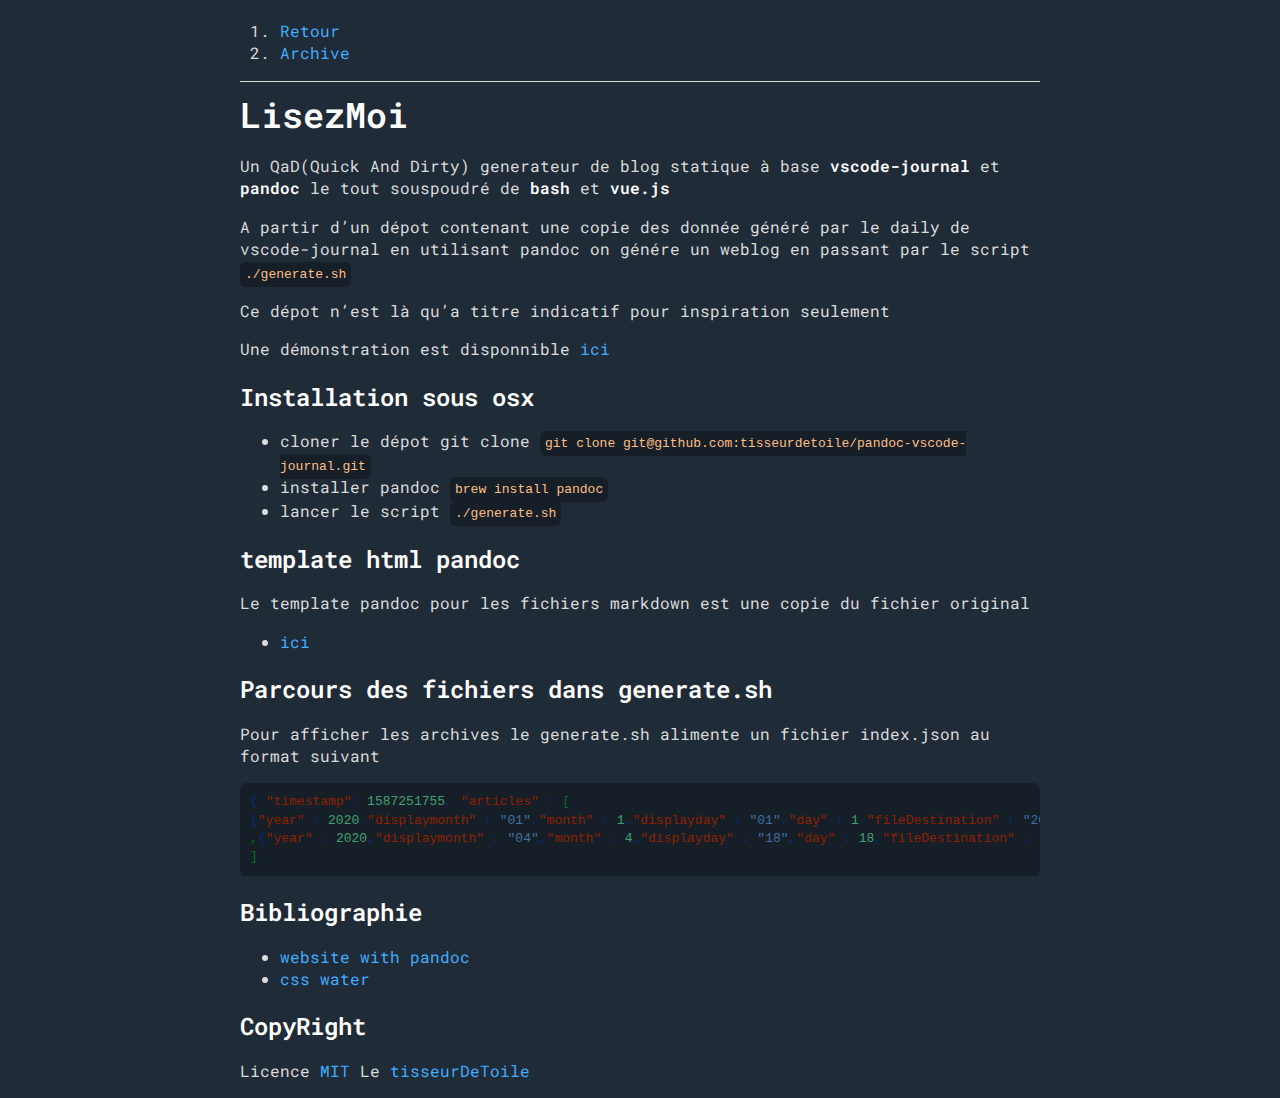
<file: docs/index.html>
<!DOCTYPE html>
<html
  xmlns="http://www.w3.org/1999/xhtml"
  lang=""
  xml:lang=""
  >
  <head>
    <meta charset="utf-8" />
    <meta name="generator" content="pandoc" />
    <meta
      name="viewport"
      content="width=device-width, initial-scale=1.0, user-scalable=yes"
    />
    <link
      href="https://fonts.googleapis.com/css2?family=Roboto+Mono&display=swap"
      rel="stylesheet"
    />
          <title>LisezMoi</title>
    <style>
      code{white-space: pre-wrap;}
      span.smallcaps{font-variant: small-caps;}
      span.underline{text-decoration: underline;}
      div.column{display: inline-block; vertical-align: top; width: 50%;}
      div.hanging-indent{margin-left: 1.5em; text-indent: -1.5em;}
      ul.task-list{list-style: none;}
      pre > code.sourceCode { white-space: pre; position: relative; }
      pre > code.sourceCode > span { display: inline-block; line-height: 1.25; }
      pre > code.sourceCode > span:empty { height: 1.2em; }
      code.sourceCode > span { color: inherit; text-decoration: inherit; }
      div.sourceCode { margin: 1em 0; }
      pre.sourceCode { margin: 0; }
      @media screen {
      div.sourceCode { overflow: auto; }
      }
      @media print {
      pre > code.sourceCode { white-space: pre-wrap; }
      pre > code.sourceCode > span { text-indent: -5em; padding-left: 5em; }
      }
      pre.numberSource code
        { counter-reset: source-line 0; }
      pre.numberSource code > span
        { position: relative; left: -4em; counter-increment: source-line; }
      pre.numberSource code > span > a:first-child::before
        { content: counter(source-line);
          position: relative; left: -1em; text-align: right; vertical-align: baseline;
          border: none; display: inline-block;
          -webkit-touch-callout: none; -webkit-user-select: none;
          -khtml-user-select: none; -moz-user-select: none;
          -ms-user-select: none; user-select: none;
          padding: 0 4px; width: 4em;
          color: #aaaaaa;
        }
      pre.numberSource { margin-left: 3em; border-left: 1px solid #aaaaaa;  padding-left: 4px; }
      div.sourceCode
        {   }
      @media screen {
      pre > code.sourceCode > span > a:first-child::before { text-decoration: underline; }
      }
      code span.al { color: #ff0000; font-weight: bold; } /* Alert */
      code span.an { color: #60a0b0; font-weight: bold; font-style: italic; } /* Annotation */
      code span.at { color: #7d9029; } /* Attribute */
      code span.bn { color: #40a070; } /* BaseN */
      code span.bu { } /* BuiltIn */
      code span.cf { color: #007020; font-weight: bold; } /* ControlFlow */
      code span.ch { color: #4070a0; } /* Char */
      code span.cn { color: #880000; } /* Constant */
      code span.co { color: #60a0b0; font-style: italic; } /* Comment */
      code span.cv { color: #60a0b0; font-weight: bold; font-style: italic; } /* CommentVar */
      code span.do { color: #ba2121; font-style: italic; } /* Documentation */
      code span.dt { color: #902000; } /* DataType */
      code span.dv { color: #40a070; } /* DecVal */
      code span.er { color: #ff0000; font-weight: bold; } /* Error */
      code span.ex { } /* Extension */
      code span.fl { color: #40a070; } /* Float */
      code span.fu { color: #06287e; } /* Function */
      code span.im { } /* Import */
      code span.in { color: #60a0b0; font-weight: bold; font-style: italic; } /* Information */
      code span.kw { color: #007020; font-weight: bold; } /* Keyword */
      code span.op { color: #666666; } /* Operator */
      code span.ot { color: #007020; } /* Other */
      code span.pp { color: #bc7a00; } /* Preprocessor */
      code span.sc { color: #4070a0; } /* SpecialChar */
      code span.ss { color: #bb6688; } /* SpecialString */
      code span.st { color: #4070a0; } /* String */
      code span.va { color: #19177c; } /* Variable */
      code span.vs { color: #4070a0; } /* VerbatimString */
      code span.wa { color: #60a0b0; font-weight: bold; font-style: italic; } /* Warning */
    </style>
        <link rel="stylesheet" href="style.css" />
     
    <!--[if lt IE 9]>
      <script src="//cdnjs.cloudflare.com/ajax/libs/html5shiv/3.7.3/html5shiv-printshiv.min.js"></script>
    <![endif]-->
    
  </head>

  <body>
     <!-- START NAV -->
<nav>
  <ol>
    <li><a href="/">Retour</a></li>
    <li><a href="./archive.html">Archive</a></li>
  </ol>
</nav>
<!-- END NAV -->
<hr />      <header id="title-block-header">
             </header>
      <h1 id="lisezmoi">LisezMoi</h1>
<p>Un QaD(Quick And Dirty) generateur de blog statique à base <strong>vscode-journal</strong> et <strong>pandoc</strong> le tout souspoudré de <strong>bash</strong> et <strong>vue.js</strong></p>
<p>A partir d’un dépot contenant une copie des donnée généré par le daily de vscode-journal en utilisant pandoc on génére un weblog en passant par le script <code>./generate.sh</code></p>
<p>Ce dépot n’est là qu’a titre indicatif pour inspiration seulement</p>
<p>Une démonstration est disponnible <a href="https://tisseurdetoile.github.io/pandoc-vscode-journal/">ici</a></p>
<h2 id="installation-sous-osx">Installation sous osx</h2>
<ul>
<li>cloner le dépot git clone <code>git clone git@github.com:tisseurdetoile/pandoc-vscode-journal.git</code></li>
<li>installer pandoc <code>brew install pandoc</code></li>
<li>lancer le script <code>./generate.sh</code></li>
</ul>
<h2 id="template-html-pandoc">template html pandoc</h2>
<p>Le template pandoc pour les fichiers markdown est une copie du fichier original</p>
<ul>
<li><a href="https://github.com/jgm/pandoc-templates/blob/master/default.html5">ici</a></li>
</ul>
<h2 id="parcours-des-fichiers-dans-generate.sh">Parcours des fichiers dans generate.sh</h2>
<p>Pour afficher les archives le generate.sh alimente un fichier index.json au format suivant</p>
<div class="sourceCode" id="cb1"><pre class="sourceCode json"><code class="sourceCode json"><span id="cb1-1"><a href="#cb1-1"></a><span class="fu">{</span> <span class="dt">&quot;timestamp&quot;</span><span class="fu">:</span> <span class="dv">1587251755</span><span class="fu">,</span> <span class="dt">&quot;articles&quot;</span> <span class="fu">:</span> <span class="ot">[</span></span>
<span id="cb1-2"><a href="#cb1-2"></a><span class="fu">{</span><span class="dt">&quot;year&quot;</span> <span class="fu">:</span> <span class="dv">2020</span><span class="fu">,</span><span class="dt">&quot;displaymonth&quot;</span> <span class="fu">:</span> <span class="st">&quot;01&quot;</span><span class="fu">,</span><span class="dt">&quot;month&quot;</span> <span class="fu">:</span> <span class="dv">1</span><span class="fu">,</span><span class="dt">&quot;displayday&quot;</span> <span class="fu">:</span> <span class="st">&quot;01&quot;</span><span class="fu">,</span><span class="dt">&quot;day&quot;</span> <span class="fu">:</span> <span class="dv">1</span><span class="fu">,</span><span class="dt">&quot;fileDestination&quot;</span> <span class="fu">:</span> <span class="st">&quot;2020_01_01.html&quot;</span><span class="fu">}</span></span>
<span id="cb1-3"><a href="#cb1-3"></a><span class="ot">,</span><span class="fu">{</span><span class="dt">&quot;year&quot;</span> <span class="fu">:</span> <span class="dv">2020</span><span class="fu">,</span><span class="dt">&quot;displaymonth&quot;</span> <span class="fu">:</span> <span class="st">&quot;04&quot;</span><span class="fu">,</span><span class="dt">&quot;month&quot;</span> <span class="fu">:</span> <span class="dv">4</span><span class="fu">,</span><span class="dt">&quot;displayday&quot;</span> <span class="fu">:</span> <span class="st">&quot;18&quot;</span><span class="fu">,</span><span class="dt">&quot;day&quot;</span> <span class="fu">:</span> <span class="dv">18</span><span class="fu">,</span><span class="dt">&quot;fileDestination&quot;</span> <span class="fu">:</span> <span class="st">&quot;2020_04_18.html&quot;</span><span class="fu">}</span></span>
<span id="cb1-4"><a href="#cb1-4"></a><span class="ot">]</span></span></code></pre></div>
<h2 id="bibliographie">Bibliographie</h2>
<ul>
<li><a href="https://www.romangeber.com/static_websites_with_pandoc/">website with pandoc</a></li>
<li><a href="https://kognise.github.io/water.css/">css water</a></li>
</ul>
<h2 id="copyright">CopyRight</h2>
<p>Licence <a href="LICENSE">MIT</a> Le <a href="http://www.tisseurdetoile.net">tisseurDeToile</a></p> 
  </body>
</html>
</file>
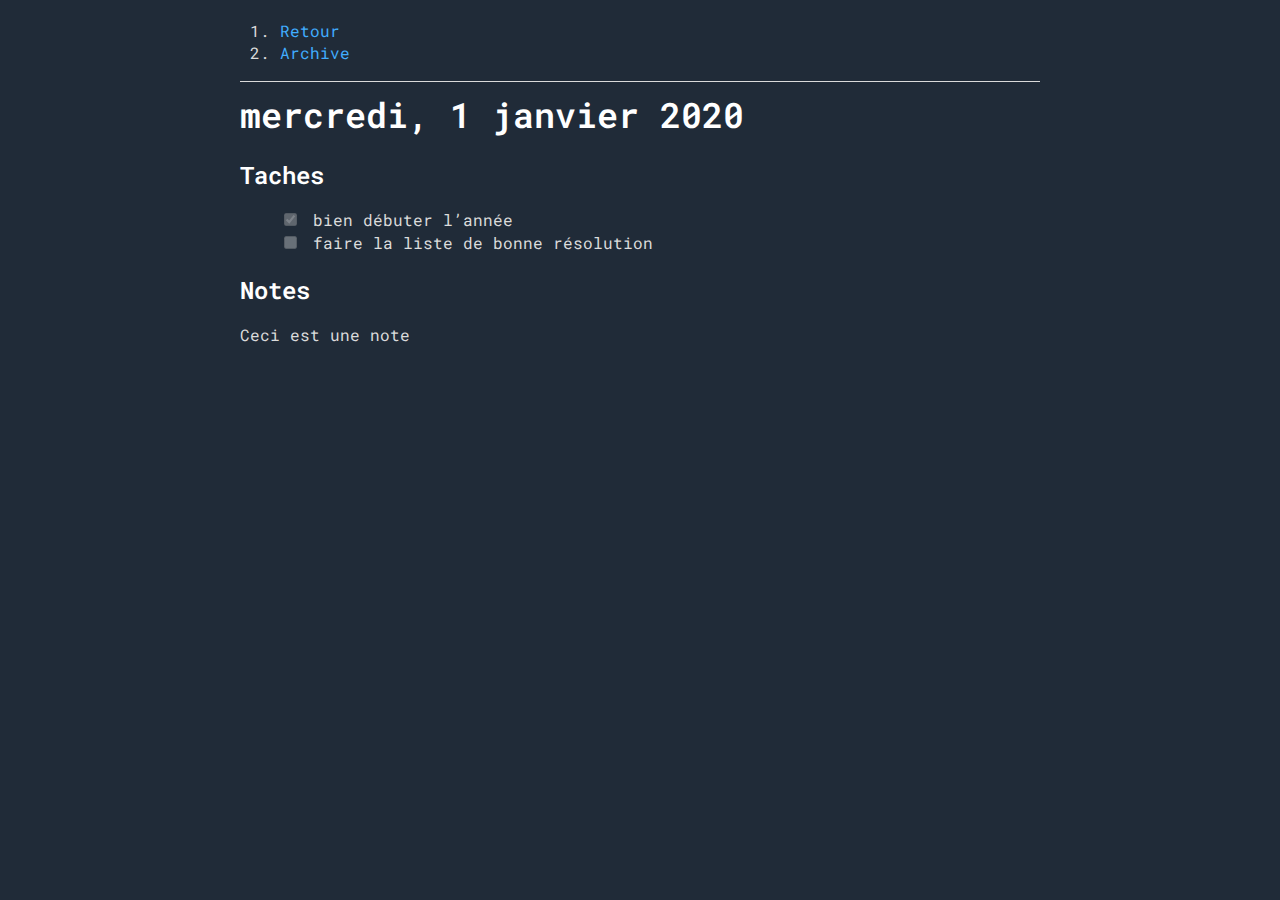
<file: docs/2020_01_01.html>
<!DOCTYPE html>
<html
  xmlns="http://www.w3.org/1999/xhtml"
  lang=""
  xml:lang=""
  >
  <head>
    <meta charset="utf-8" />
    <meta name="generator" content="pandoc" />
    <meta
      name="viewport"
      content="width=device-width, initial-scale=1.0, user-scalable=yes"
    />
    <link
      href="https://fonts.googleapis.com/css2?family=Roboto+Mono&display=swap"
      rel="stylesheet"
    />
          <title>2020_01_01</title>
    <style>
      code{white-space: pre-wrap;}
      span.smallcaps{font-variant: small-caps;}
      span.underline{text-decoration: underline;}
      div.column{display: inline-block; vertical-align: top; width: 50%;}
      div.hanging-indent{margin-left: 1.5em; text-indent: -1.5em;}
      ul.task-list{list-style: none;}
    </style>
        <link rel="stylesheet" href="style.css" />
     
    <!--[if lt IE 9]>
      <script src="//cdnjs.cloudflare.com/ajax/libs/html5shiv/3.7.3/html5shiv-printshiv.min.js"></script>
    <![endif]-->
    
  </head>

  <body>
     <!-- START NAV -->
<nav>
  <ol>
    <li><a href="/">Retour</a></li>
    <li><a href="./archive.html">Archive</a></li>
  </ol>
</nav>
<!-- END NAV -->
<hr />      <header id="title-block-header">
             </header>
      <h1 id="mercredi-1-janvier-2020">mercredi, 1 janvier 2020</h1>
<h2 id="taches">Taches</h2>
<ul class="task-list">
<li><input type="checkbox" disabled="" checked="" />
bien débuter l’année</li>
<li><input type="checkbox" disabled="" />
faire la liste de bonne résolution</li>
</ul>
<h2 id="notes">Notes</h2>
<p>Ceci est une note</p> 
  </body>
</html>
</file>
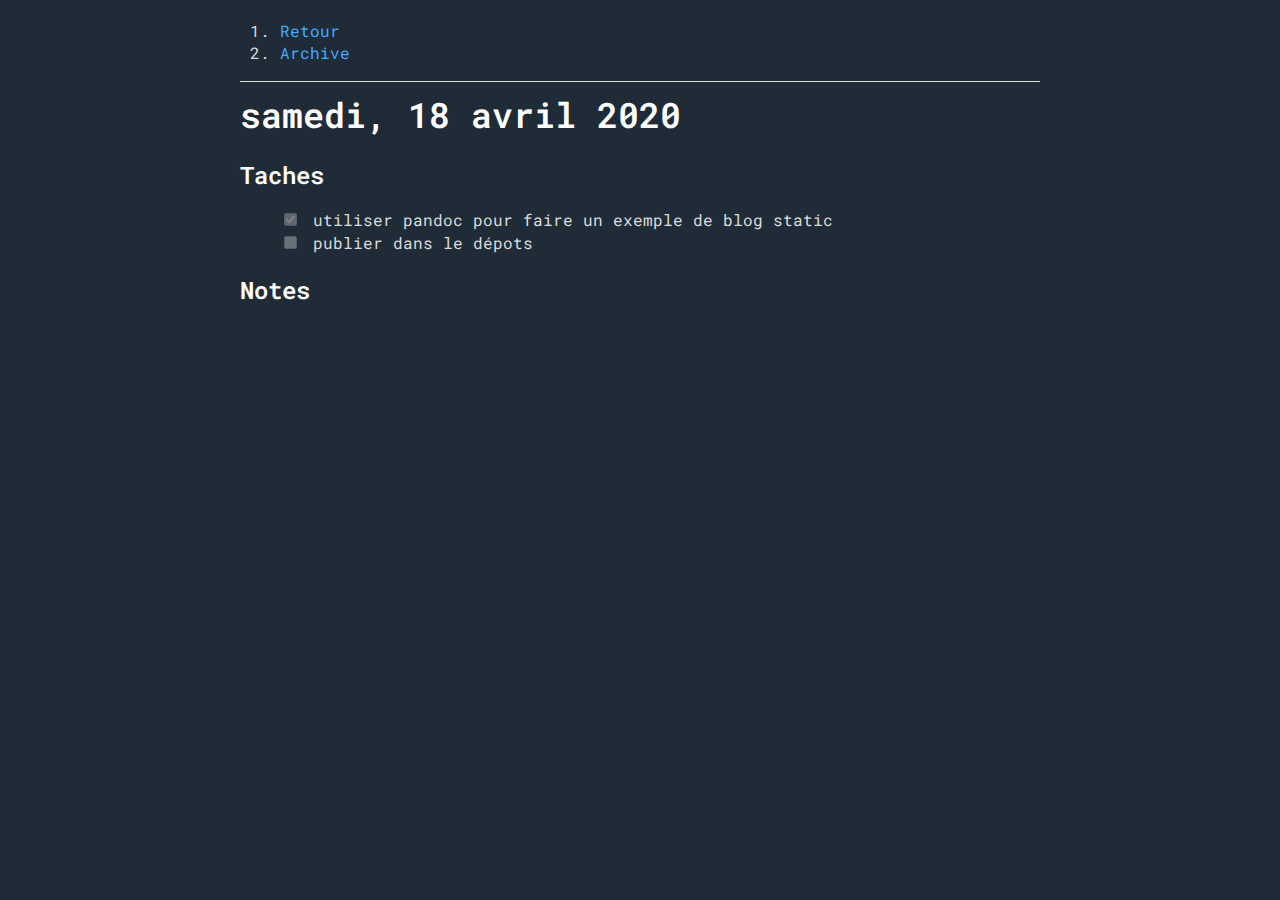
<file: docs/2020_04_18.html>
<!DOCTYPE html>
<html
  xmlns="http://www.w3.org/1999/xhtml"
  lang=""
  xml:lang=""
  >
  <head>
    <meta charset="utf-8" />
    <meta name="generator" content="pandoc" />
    <meta
      name="viewport"
      content="width=device-width, initial-scale=1.0, user-scalable=yes"
    />
    <link
      href="https://fonts.googleapis.com/css2?family=Roboto+Mono&display=swap"
      rel="stylesheet"
    />
          <title>2020_04_18</title>
    <style>
      code{white-space: pre-wrap;}
      span.smallcaps{font-variant: small-caps;}
      span.underline{text-decoration: underline;}
      div.column{display: inline-block; vertical-align: top; width: 50%;}
      div.hanging-indent{margin-left: 1.5em; text-indent: -1.5em;}
      ul.task-list{list-style: none;}
    </style>
        <link rel="stylesheet" href="style.css" />
     
    <!--[if lt IE 9]>
      <script src="//cdnjs.cloudflare.com/ajax/libs/html5shiv/3.7.3/html5shiv-printshiv.min.js"></script>
    <![endif]-->
    
  </head>

  <body>
     <!-- START NAV -->
<nav>
  <ol>
    <li><a href="/">Retour</a></li>
    <li><a href="./archive.html">Archive</a></li>
  </ol>
</nav>
<!-- END NAV -->
<hr />      <header id="title-block-header">
             </header>
      <h1 id="samedi-18-avril-2020">samedi, 18 avril 2020</h1>
<h2 id="taches">Taches</h2>
<ul class="task-list">
<li><input type="checkbox" disabled="" checked="" />
utiliser pandoc pour faire un exemple de blog static</li>
<li><input type="checkbox" disabled="" />
publier dans le dépots</li>
</ul>
<h2 id="notes">Notes</h2> 
  </body>
</html>
</file>
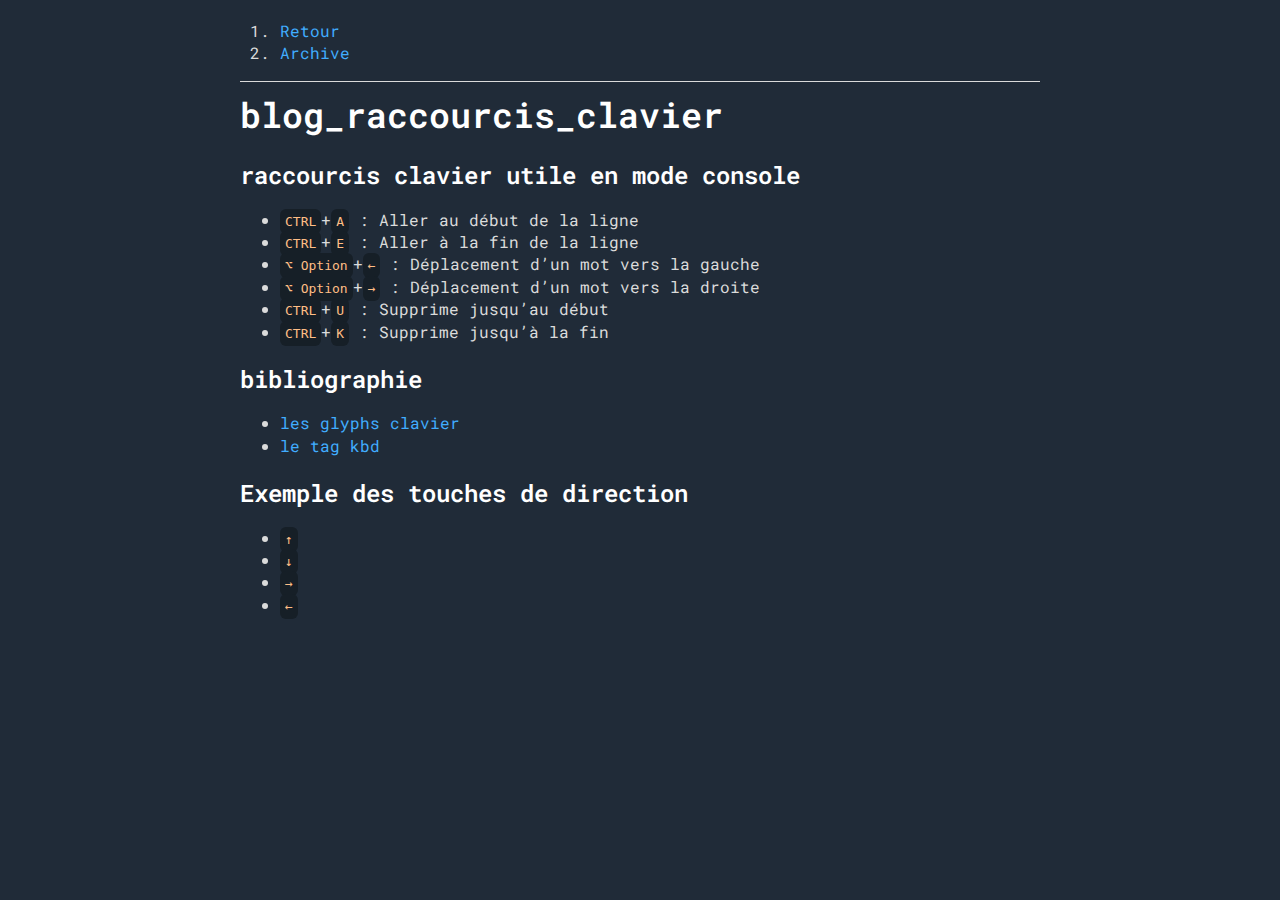
<file: docs/2020_04_18_blog_raccourcis_clavier.html>
<!DOCTYPE html>
<html
  xmlns="http://www.w3.org/1999/xhtml"
  lang=""
  xml:lang=""
  >
  <head>
    <meta charset="utf-8" />
    <meta name="generator" content="pandoc" />
    <meta
      name="viewport"
      content="width=device-width, initial-scale=1.0, user-scalable=yes"
    />
    <link
      href="https://fonts.googleapis.com/css2?family=Roboto+Mono&display=swap"
      rel="stylesheet"
    />
          <title>2020_04_18_blog_raccourcis_clavier</title>
    <style>
      code{white-space: pre-wrap;}
      span.smallcaps{font-variant: small-caps;}
      span.underline{text-decoration: underline;}
      div.column{display: inline-block; vertical-align: top; width: 50%;}
      div.hanging-indent{margin-left: 1.5em; text-indent: -1.5em;}
      ul.task-list{list-style: none;}
    </style>
        <link rel="stylesheet" href="style.css" />
     
    <!--[if lt IE 9]>
      <script src="//cdnjs.cloudflare.com/ajax/libs/html5shiv/3.7.3/html5shiv-printshiv.min.js"></script>
    <![endif]-->
    
  </head>

  <body>
     <!-- START NAV -->
<nav>
  <ol>
    <li><a href="/">Retour</a></li>
    <li><a href="./archive.html">Archive</a></li>
  </ol>
</nav>
<!-- END NAV -->
<hr />      <header id="title-block-header">
             </header>
      <h1 id="blog_raccourcis_clavier">blog_raccourcis_clavier</h1>
<h2 id="raccourcis-clavier-utile-en-mode-console">raccourcis clavier utile en mode console</h2>
<ul>
<li><kbd>CTRL</kbd>+<kbd>A</kbd> : Aller au début de la ligne</li>
<li><kbd>CTRL</kbd>+<kbd>E</kbd> : Aller à la fin de la ligne</li>
<li><kbd>⌥ Option</kbd>+<kbd>←</kbd> : Déplacement d’un mot vers la gauche</li>
<li><kbd>⌥ Option</kbd>+<kbd>→</kbd> : Déplacement d’un mot vers la droite</li>
<li><kbd>CTRL</kbd>+<kbd>U</kbd> : Supprime jusqu’au début</li>
<li><kbd>CTRL</kbd>+<kbd>K</kbd> : Supprime jusqu’à la fin</li>
</ul>
<h2 id="bibliographie">bibliographie</h2>
<ul>
<li><a href="https://meta.stackexchange.com/questions/5527/keyboard-glyphs">les glyphs clavier</a></li>
<li><a href="https://html.spec.whatwg.org/#the-kbd-element">le tag kbd</a></li>
</ul>
<h2 id="exemple-des-touches-de-direction">Exemple des touches de direction</h2>
<ul>
<li><kbd>↑</kbd></li>
<li><kbd>↓</kbd></li>
<li><kbd>→</kbd></li>
<li><kbd>←</kbd></li>
</ul> 
  </body>
</html>
</file>
<file: docs/style.css>
@charset "UTF-8";

body {
  font-family: 'Roboto Mono', system-ui, -apple-system, BlinkMacSystemFont,
    'Segoe UI', 'Roboto', 'Oxygen', 'Ubuntu', 'Cantarell', 'Fira Sans',
    'Droid Sans', 'Helvetica Neue', sans-serif;
  line-height: 1.4;
  max-width: 800px;
  margin: 20px auto;
  padding: 0 10px;
  color: #dbdbdb;
  background: #202b38;
  text-rendering: optimizeLegibility;
}

button,
input,
textarea {
  transition: background-color 0.1s linear, border-color 0.1s linear,
    color 0.1s linear, box-shadow 0.1s linear, transform 0.1s ease;
}

h1 {
  font-size: 2.2em;
  margin-top: 0;
}

h1,
h2,
h3,
h4,
h5,
h6 {
  margin-bottom: 12px;
}

h1,
h2,
h3,
h4,
h5,
h6,
strong {
  color: #ffffff;
}

h1,
h2,
h3,
h4,
h5,
h6,
b,
strong,
th {
  font-weight: 600;
}

blockquote {
  border-left: 4px solid #0096bfab;
  margin: 1.5em 0em;
  padding: 0.5em 1em;
  font-style: italic;
}

blockquote > footer {
  margin-top: 10px;
  font-style: normal;
}

blockquote cite {
  font-style: normal;
}

address {
  font-style: normal;
}

a[href^='mailto']::before {
  content: '📧 ';
}

a[href^='tel']::before {
  content: '📞 ';
}

a[href^='sms']::before {
  content: '💬 ';
}

button,
input[type='submit'],
input[type='button'],
input[type='checkbox'] {
  cursor: pointer;
}

input:not([type='checkbox']):not([type='radio']),
select {
  display: block;
}

input,
select,
button,
textarea {
  color: #ffffff;
  background-color: #161f27;
  font-family: inherit;
  font-size: inherit;
  margin-right: 6px;
  margin-bottom: 6px;
  padding: 10px;
  border: none;
  border-radius: 6px;
  outline: none;
}

input:not([type='checkbox']):not([type='radio']),
select,
button,
textarea {
  -webkit-appearance: none;
}

textarea {
  margin-right: 0;
  width: 100%;
  box-sizing: border-box;
  resize: vertical;
}

button,
input[type='submit'],
input[type='button'] {
  padding-right: 30px;
  padding-left: 30px;
}

button:hover,
input[type='submit']:hover,
input[type='button']:hover {
  background: #324759;
}

input:focus,
select:focus,
button:focus,
textarea:focus {
  box-shadow: 0 0 0 2px #0096bfab;
}

input[type='checkbox']:active,
input[type='radio']:active,
input[type='submit']:active,
input[type='button']:active,
button:active {
  transform: translateY(2px);
}

input:disabled,
select:disabled,
button:disabled,
textarea:disabled {
  cursor: not-allowed;
  opacity: 0.5;
}

::-webkit-input-placeholder {
  color: #a9a9a9;
}

:-ms-input-placeholder {
  color: #a9a9a9;
}

::-ms-input-placeholder {
  color: #a9a9a9;
}

::placeholder {
  color: #a9a9a9;
}

a {
  text-decoration: none;
  color: #41adff;
}

a:hover {
  text-decoration: underline;
}

code,
kbd {
  background: #161f27;
  color: #ffbe85;
  padding: 5px;
  border-radius: 6px;
}

pre > code {
  padding: 10px;
  display: block;
  overflow-x: auto;
}

img {
  max-width: 100%;
}

hr {
  border: none;
  border-top: 1px solid #dbdbdb;
}

table {
  border-collapse: collapse;
  margin-bottom: 10px;
  width: 100%;
}

td,
th {
  padding: 6px;
  text-align: left;
}

th {
  border-bottom: 1px solid #dbdbdb;
}

tbody tr:nth-child(even) {
  background-color: #161f27;
}

::-webkit-scrollbar {
  height: 10px;
  width: 10px;
}

::-webkit-scrollbar-track {
  background: #161f27;
  border-radius: 6px;
}

::-webkit-scrollbar-thumb {
  background: #324759;
  border-radius: 6px;
}

::-webkit-scrollbar-thumb:hover {
  background: #415c73;
}

/*# sourceMappingURL=dark.css.map */
</file>
